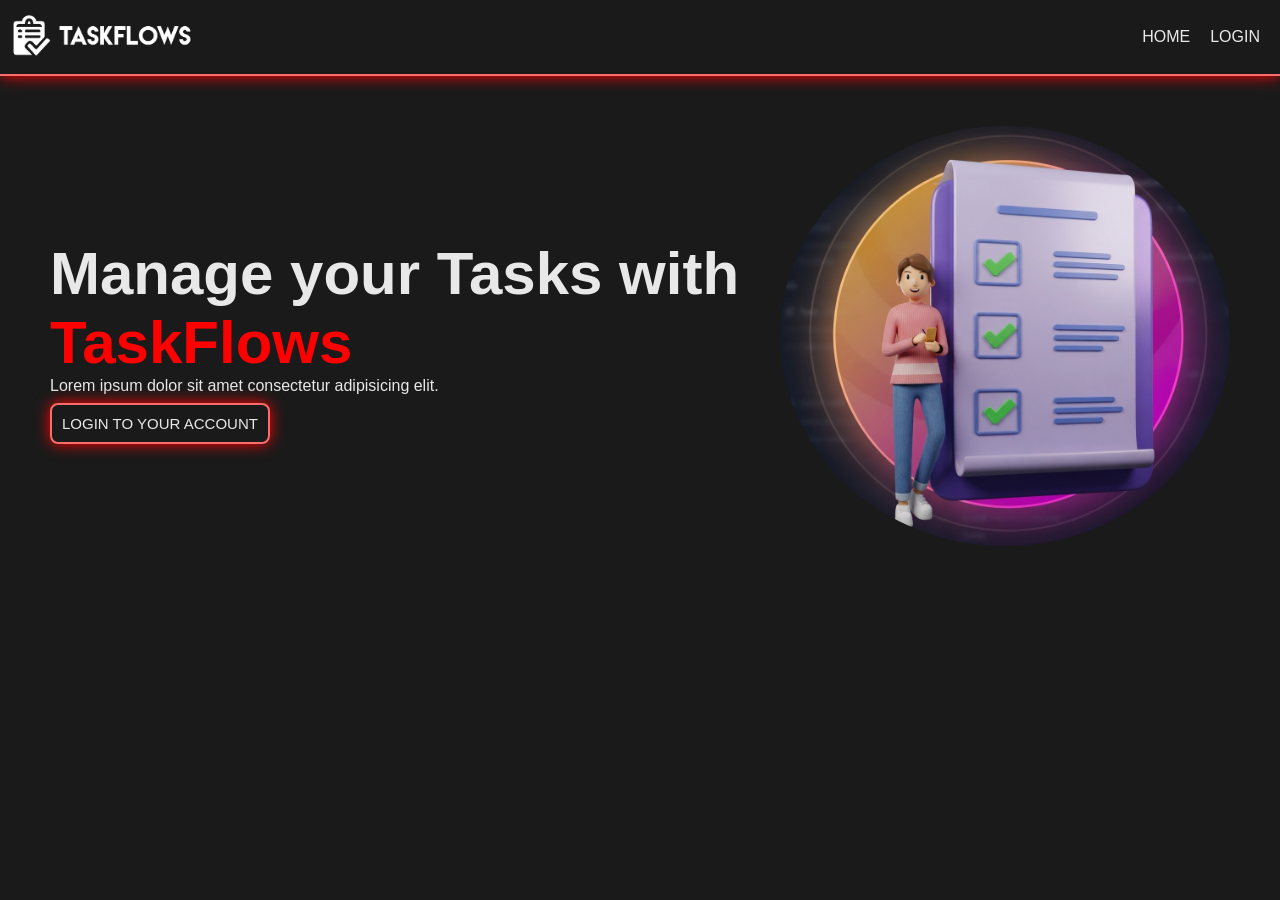
<file: index.html>
<!DOCTYPE html>
<html lang="en">

<head>
    <meta charset="UTF-8">
    <meta name="viewport" content="width=device-width, initial-scale=1.0">
    <title>Home | Task Management</title>
    <link rel="shortcut icon" href="assets/icon.png" type="image/x-icon">
    <link rel="stylesheet" href="css/style.css">
    <link rel="preconnect" href="https://fonts.googleapis.com">
    <link rel="preconnect" href="https://fonts.gstatic.com" crossorigin>
</head>
<header>
    <nav>
        <a href="index.html">
            <img src="assets/taskflows-logo.png" alt="TaskFlows" width="200">
        </a>
        <ul>
            <li><a href="/">Home</a></li>
            <li><a href="login.html">Login</a></li>
        </ul>
        <button id="menu-toggle" aria-label="Open menu">
            <span></span>
            <span></span>
            <span></span>
        </button>

    </nav>
</header>

<body>
    <section id="hero">
        <div class="hero">
            <h1>Manage your Tasks with <br /><span>TaskFlows</span></h1>
            <p>Lorem ipsum dolor sit amet consectetur adipisicing elit.</p>
            <a class="button" href="login.html">Login to your account</a>
        </div>
        <img src="assets/hero-image.jpeg" alt="hero image" width="450px" height="auto">
    </section>
    <script src="js/script.js"></script>
</body>

</html>
</file>
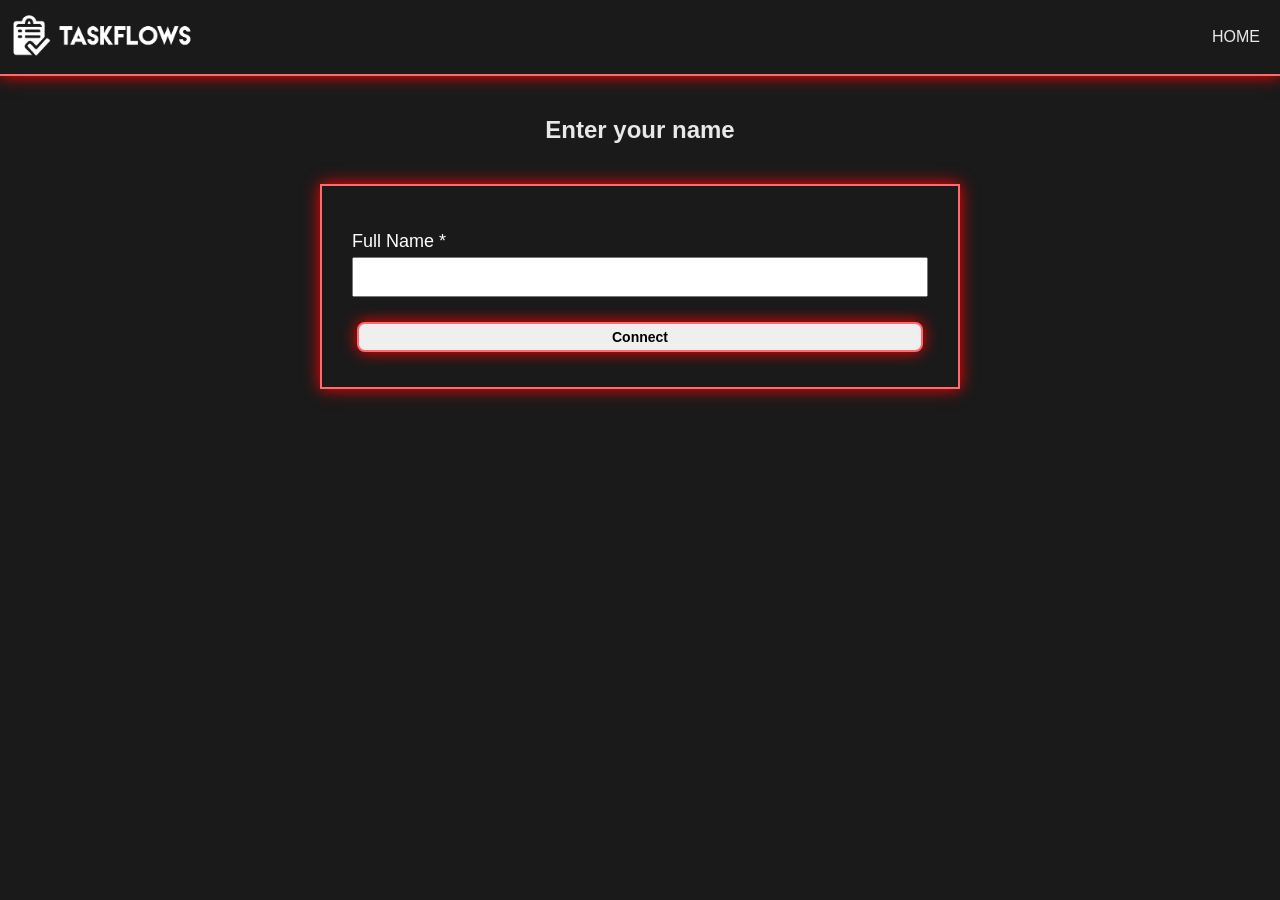
<file: create-task.html>
<!DOCTYPE html>
<html lang="en">

<head>
    <meta charset="UTF-8">
    <meta name="viewport" content="width=device-width, initial-scale=1.0">
    <title>Create Project | Task Management</title>
    <link rel="shortcut icon" href="assets/icon.png" type="image/x-icon">
    <link rel="stylesheet" href="css/style.css">
    <link rel="preconnect" href="https://fonts.googleapis.com">
    <link rel="preconnect" href="https://fonts.gstatic.com" crossorigin>
</head>
<header>
    <nav>
        <a href="index.html">
            <img src="assets/taskflows-logo.png" alt="TaskFlows" width="200">
        </a>
        <ul>
            <li><a href="dashboard.html" id="">Dashboard</a></li>
            <li><a href="tasks.html" id="">Tasks</a></li>
            <li><a href="" id="logout">Logout</a></li>
        </ul>
        <button id="menu-toggle" aria-label="Open menu">
            <span></span>
            <span></span>
            <span></span>
        </button>

    </nav>
</header>

<body>
    <section id="main">
        <h1>Create New Task</h1>
        <p id="success"></p>
        <form id="create-task" method="POST">
            <label for="task-content" class="form-label">Task Description</label>
            <input type="text" name="task-content" id="task-content" class="form-input">
            <label for="date" class="form-label">Date</label>
            <input type="date" name="date" id="date" class="form-input">
            <label for="text-content" class="form-label">Tags</label>
            <div>
                <input type="checkbox" name="tag" id="tag-work" value="work">
                <label for="tag" class="form-label">Work</label>
                <input type="checkbox" name="tag" id="tag-personal" value="personal">
                <label for="tag" class="form-label">Personal</label>
            </div>
            <label for="status" class="form-label">Status</label>
            <input type="text" name="text" id="status" class="form-input" value="to-do" disabled>

            <button class="btn">Save Task</button>
        </form>
    </section>
    <script src="js/auth.js"></script>
    <script src="js/create-task.js"></script>
    <script src="js/script.js"></script>
</body>

</html>
</file>
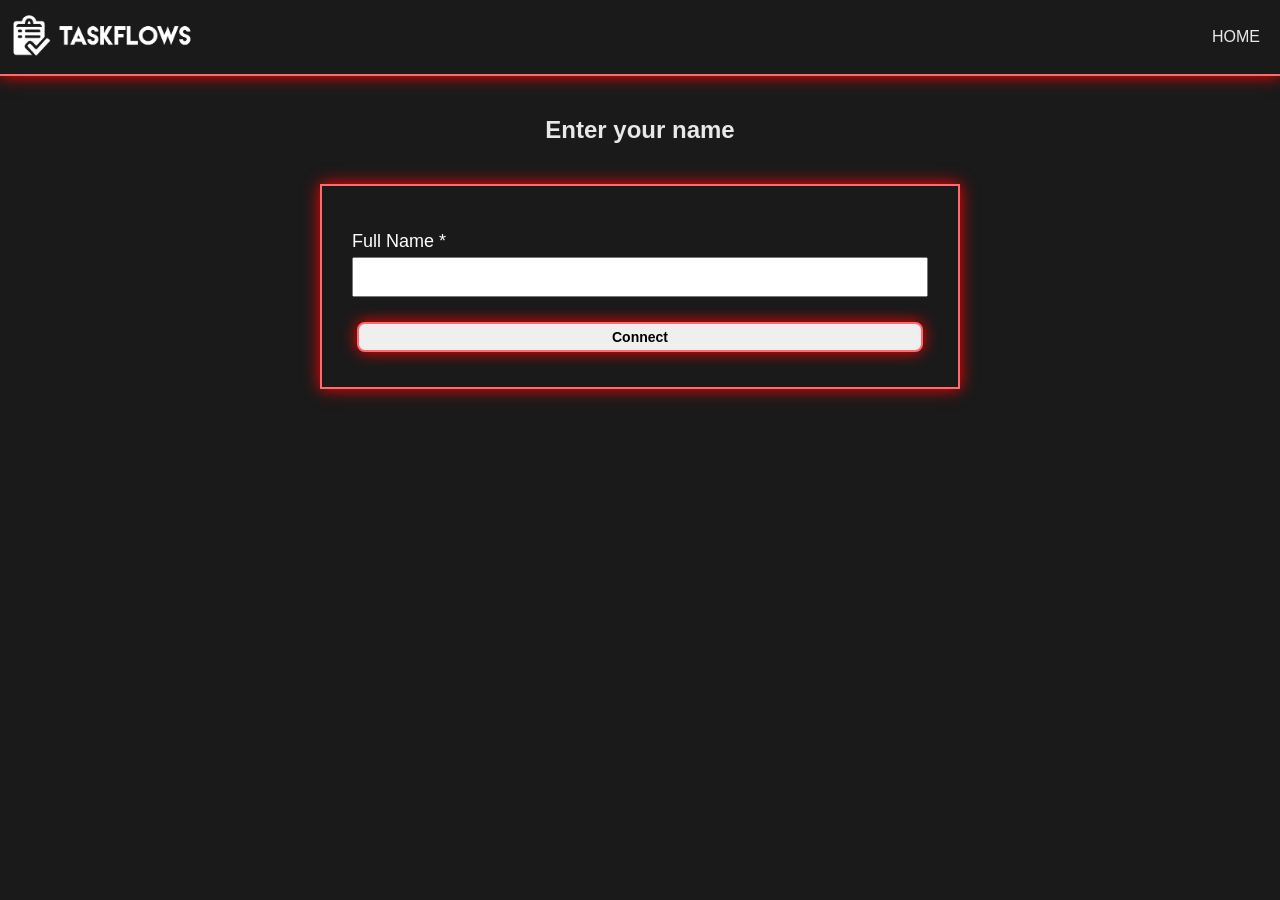
<file: dashboard.html>
<!DOCTYPE html>
<html lang="en">

<head>
    <meta charset="UTF-8">
    <meta name="viewport" content="width=device-width, initial-scale=1.0">
    <title>Dashboard | Task Management</title>
    <link rel="shortcut icon" href="assets/icon.png" type="image/x-icon">
    <link rel="stylesheet" href="css/style.css">
    <link rel="preconnect" href="https://fonts.googleapis.com">
    <link rel="preconnect" href="https://fonts.gstatic.com" crossorigin>
    <script src="js/auth.js"></script>
</head>
<header>
    <nav>
        <a href="index.html">
            <img src="assets/taskflows-logo.png" alt="TaskFlows" width="200">
        </a>
        <ul>
            <li><a href="dashboard.html" id="dashboard">Dashboard</a></li>
            <li><a href="tasks.html" id="dashboard">Tasks</a></li>
            <li><a href="" id="logout">Logout</a></li>
        </ul>
        <button id="menu-toggle" aria-label="Open menu">
            <span></span>
            <span></span>
            <span></span>
        </button>

    </nav>
</header>

<body>
    <h2 id="username"></h2>
    <p id="day"></p>
    <div class="container">
        <div class="item">
            <h4>Total Projects : <span id="total"></span></h4>
        </div>
        <div class="item">
            <h4>Completed Projects : <span id="completed"></span></h4>
        </div>
        <div class="item">
            <h4>Incompleted Projects : <span id="incomplete"></span></h4>
        </div>
    </div>
    <script src="js/dashboard.js"></script>
    <script src="js/script.js"></script>
</body>

</html>
</file>
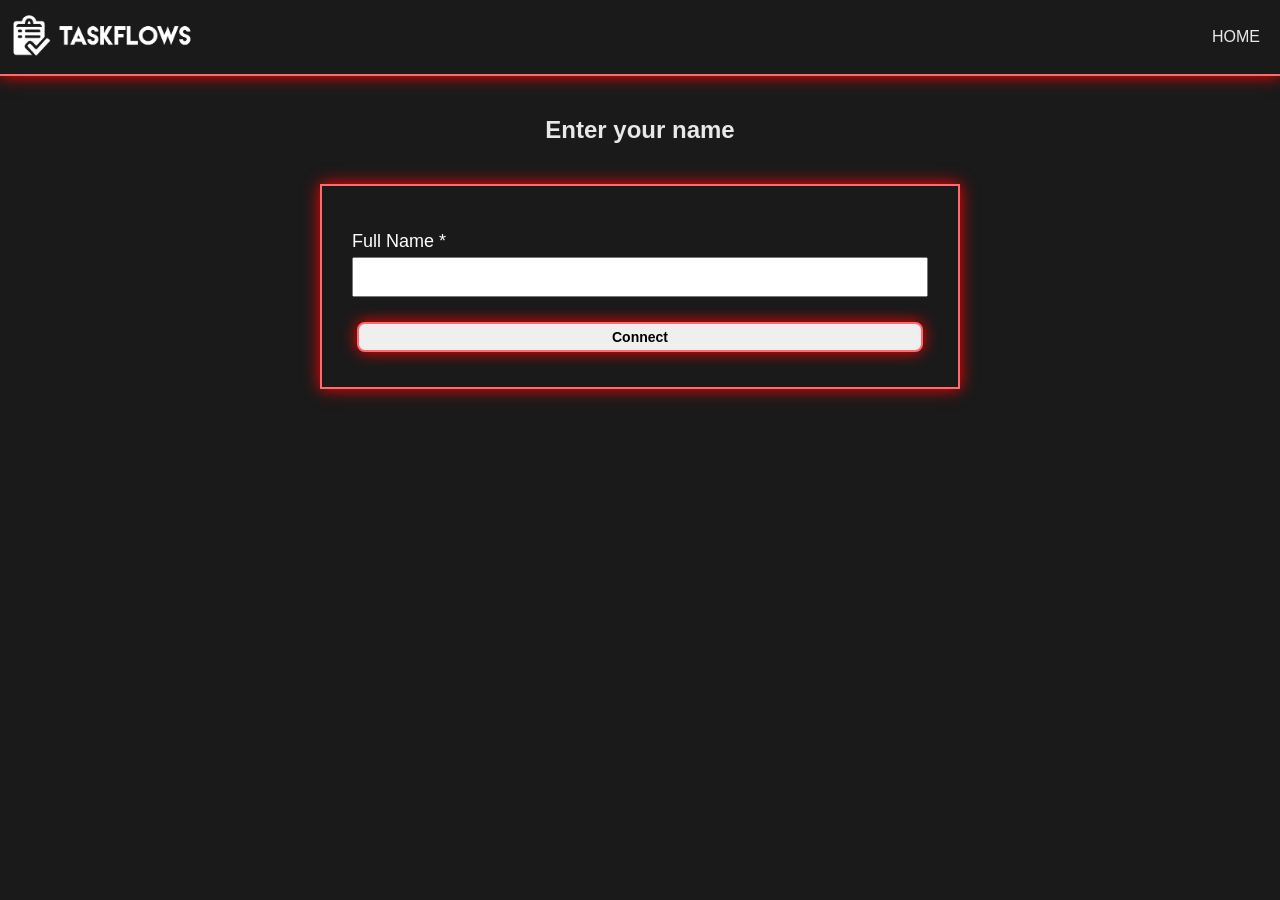
<file: login.html>
<!DOCTYPE html>
<html lang="en">

<head>
    <meta charset="UTF-8">
    <meta name="viewport" content="width=device-width, initial-scale=1.0">
    <title>Register Name | Task Management</title>
    <link rel="shortcut icon" href="assets/icon.png" type="image/x-icon">
    <link rel="stylesheet" href="css/style.css">
    <link rel="preconnect" href="https://fonts.googleapis.com">
    <link rel="preconnect" href="https://fonts.gstatic.com" crossorigin>
</head>
<header>
    <nav>
        <a href="index.html">
            <img src="assets/taskflows-logo.png" alt="TaskFlows" width="200">
        </a>
        <ul>
            <li><a href="/">Home</a></li>
        </ul>
        <button id="menu-toggle" aria-label="Open menu">
            <span></span>
            <span></span>
            <span></span>
        </button>

    </nav>
</header>

<body>
    <section id="account">
        <h1>Enter your name</h1>
        <form id="login">
            <label for="name">Full Name *</label>
            <input id="name" class="form-input" type="text">
            <p id="error"></p>
            <button class="btn">Connect</button>
        </form>
    </section>
    <script src="js/login.js"></script>
    <script src="js/script.js"></script>
</body>

</html>
</file>
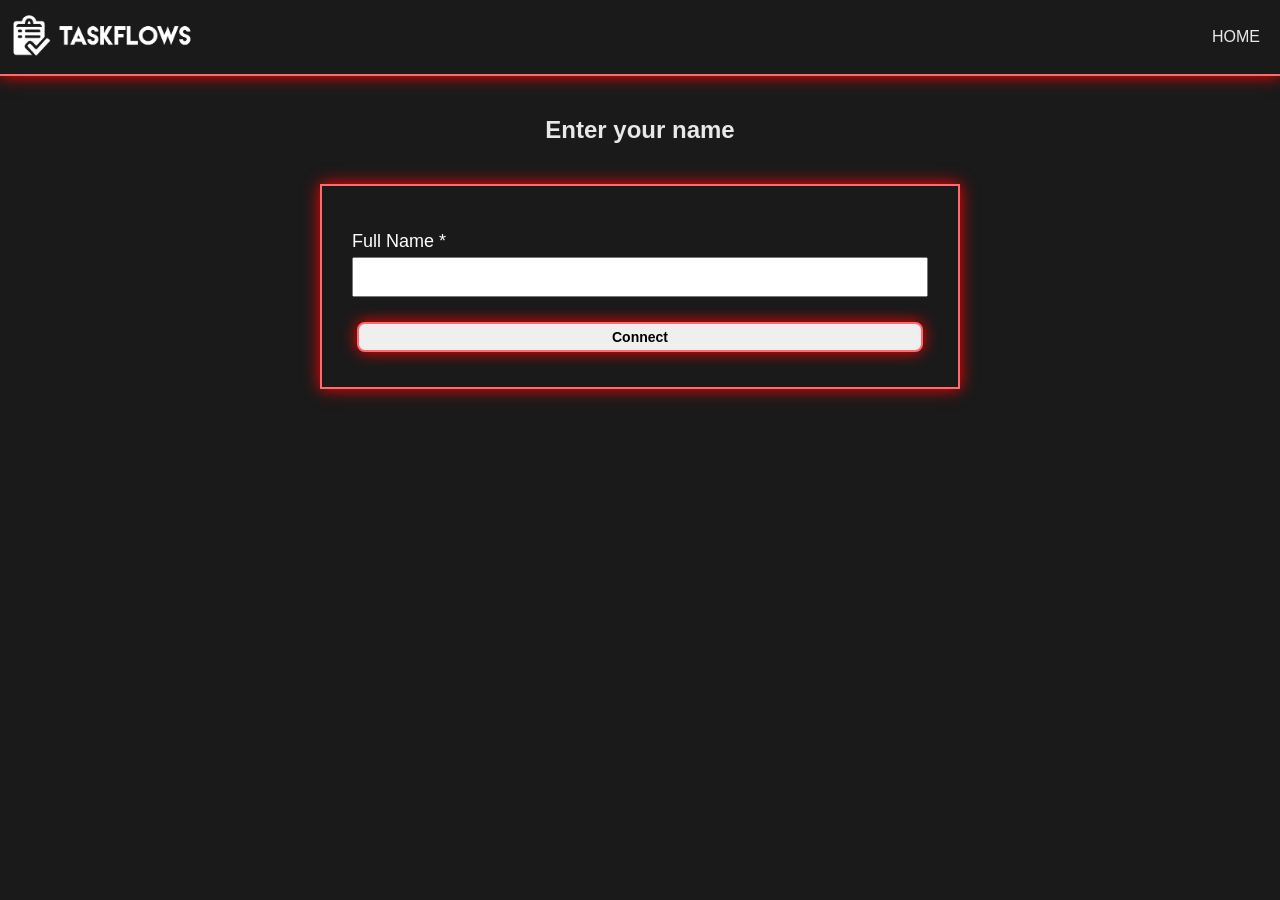
<file: modify-task.html>
<!DOCTYPE html>
<html lang="en">

<head>
    <meta charset="UTF-8">
    <meta name="viewport" content="width=device-width, initial-scale=1.0">
    <title>Modify Task</title>
    <link rel="stylesheet" href="css/style.css">
</head>

<body>
    <header>
        <nav>
            <a href="index.html">
                <img src="assets/taskflows-logo.png" alt="TaskFlows" width="200">
            </a>
            <ul>
                <li><a href="dashboard.html" id="">Dashboard</a></li>
                <li><a href="create-task.html" id="">Create Task</a></li>
                <li><a href="" id="logout">Logout</a></li>
            </ul>
            <button id="menu-toggle" aria-label="Open menu">
                <span></span>
                <span></span>
                <span></span>
            </button>

        </nav>
    </header>
    <section id="main">
        <h1>Modify Task</h1>
        <p id="success"></p>
        <form id="create-task" method="POST">
            <label for="task-content" class="form-label">Task Description</label>
            <input type="text" name="task-content" id="task-content" class="form-input">
            <label for="date" class="form-label">Date</label>
            <input type="date" name="date" id="date" class="form-input">
            <label for="text-content" class="form-label">Tags</label>
            <div>
                <input type="checkbox" name="tag" id="tag-work" value="work">
                <label for="tag" class="form-label">Work</label>
                <input type="checkbox" name="tag" id="tag-personal" value="personal">
                <label for="tag" class="form-label">Personal</label>
            </div>
            <label for="status" class="form-label">Status</label>
            <select name="" id="status" class="form-label">
                <option value="To-do">To do</option>
                <option value="Complete">Complete</option>
            </select>


            <button class="btn">Update Task</button>
        </form>
    </section>

    <script src="js/modify-task.js"></script>
    <script src="js/auth.js"></script>
    <script src="js/script.js"></script>
</body>

</html>
</file>
<file: css/style.css>
*,
*::before,
*::after {
    box-sizing: border-box;
    margin: 0;
    padding: 0;
}

body {
    background-color: #1A1A1A;
    color: #E8E8E8;
    font-family: "Orbitron", sans-serif;
}

nav li {
    list-style: none;
}

a {
    color: #E8E8E8;
    text-decoration: none;
    text-transform: uppercase;
}

a:hover {
    font-weight: bolder;
}

header {
    width: 100%;
    border-bottom: 2px solid #ff6b6b;
    box-shadow: 0 0 15px #ff0000;
}

nav {
    display: flex;
    justify-content: space-between;
    align-items: center;


}

nav ul {
    display: flex;
    gap: 20px;
    margin-right: 20px;
}

#menu-toggle {
    display: none;
    background: transparent;
    border: none;
    padding: 0;
    cursor: pointer;
    margin-right: 20px;
}

#menu-toggle span {
    display: block;
    width: 25px;
    height: 2px;
    background-color: #E8E8E8;
    margin: 5px 0;
}

/* Hero Section Starts Here */
#hero {
    display: flex;
    justify-content: space-between;
    align-items: center;
    padding: 50px;
}

#hero h1 {
    font-size: 60px;
}

#hero span {
    color: red;
}

#hero img {
    border-radius: 50%;
}

#hero p {
    margin-bottom: 20px;
}

#hero .button {
    margin-top: 20px;
    font-size: 15px;
    padding: 10px;
    border-radius: 8px;
    border: 2px solid #ff6b6b;
    box-shadow: 0 0 15px #ff0000;
}

/* Login Page */
#account h1 {
    text-align: center;
    margin: 40px;
}

#login {
    display: flex;
    flex-direction: column;
    width: 50%;
    margin: auto;
    padding: 30px;
    border: 2px solid #ff6b6b;
    box-shadow: 0 0 15px #ff0000;
}

#login label {
    margin-top: 15px;
    margin-bottom: 5px;
    font-size: 18px;
    color: white;
}

#login input {
    padding: 12px;
    font-size: 16px;

}

button {
    margin-top: 20px;
    padding: 10px;
    font-size: 14px;
    cursor: pointer;
    border: 2px solid #ff6b6b;
    box-shadow: 0 0 15px #ff0000;
    font-weight: bold;
}

.btn {
    margin: 5px;
    padding: 5px;
    border-radius: 8px;
    border: 2px solid #ff6b6b;
    box-shadow: 0 0 15px #ff0000;
    font-weight: bold;
}

#error {
    color: red;
    font-weight: bold;
    margin-top: 10px;

}

/* Dashboard Page */
#username {
    text-align: center;
    margin-top: 30px
}

#day {
    text-align: center;
}

.container {
    display: flex;
    flex-wrap: wrap;
    margin: 40px;
}

.item {
    margin: 20px;
    flex-grow: 1;
    flex-basis: 300px;
    background-color: #121418;
    border: 2px solid #ff6b6b;
    box-shadow: 0 0 15px #ff0000;
    border-radius: 12px;
    padding: 20px;
    width: 320px;
    color: #ffffff;
    font-family: sans-serif;
    gap: 12px;
}

.card-date {
    font-size: 13px;
    color: #9ca3af;
}

.card-title {
    font-size: 15px;
    font-weight: 200;
    margin: 10px auto;
}

.tag {
    background-color: #ffff;
    color: #000000;
    font-size: 10px;
    font-weight: bold;
    border-radius: 4px;
    margin-top: 20px;
    margin-right: 5px;
    padding: 5px;

}

.card-status {
    margin-top: 20px;
    background-color: #1a1d24;
    color: #e5e7eb;
    font-size: 13px;
    padding: 8px 12px;
    border-radius: 4px;
    align-items: center;
    width: 30%;

}

/* Create Task Page */
#main h1 {
    margin-top: 30px;
    margin-bottom: 30px;
    text-align: center;
}

#create-task {
    display: flex;
    flex-direction: column;
    margin: 40px auto;
    padding: 30px;
    width: 50%;
    border: 2px solid #ff6b6b;
    box-shadow: 0 0 15px #ff0000;
}

.form-label,
.form-input {
    font-size: 20px;

}

.form-label {
    margin-top: 10px;
    margin-bottom: 5px;
}

.form-input {
    margin-top: 0;
    margin-bottom: 10px;
    padding-left: 5px;
    height: 40px;
}

input[type="checkbox"] {
    height: auto;
    width: auto;
    margin-right: 15px;
    margin-left: 15px;
    transform: scale(1.5);
}

#success {
    color: green;
    font-size: 18px;
    margin-top: 20px;
    margin-bottom: 10px;
    text-align: center;
    font-weight: bolder;
}

@media (max-width: 768px) {

    /* Responsive Menu Code Starts Here*/
    nav {
        position: relative;
    }

    nav img {
        width: 150px;
        margin-left: 20px;
    }

    nav ul {
        position: absolute;
        margin-top: 10px;
        top: 100%;
        right: 0;
        display: none;
        background-color: rgba(128, 128, 128, 0.3);
    }

    #menu-toggle {
        display: block;
    }

    /* Reponsive Menu Code Ends Here */
    /* Reponsive Hero Section Starts*/
    #hero {
        flex-direction: column-reverse;
        text-align: center;
    }

    #hero img {
        width: 60%
    }

    #hero h1 {
        font-size: 30px;
    }

    #hero button {
        font-size: 15px;
        padding: 10px;
        border-radius: 8px;
        background-color: red;
        color: #E8E8E8;
        box-shadow: 0 1px 8px #ffff;
    }

    /* Login Page */
    #login {
        width: 70%
    }

    #account h1 {
        font-size: 25px;
    }

    /* Register Page */
    #register {
        width: 70%;
    }

    .register h1 {
        font-size: 25px;
    }
}
</file>
